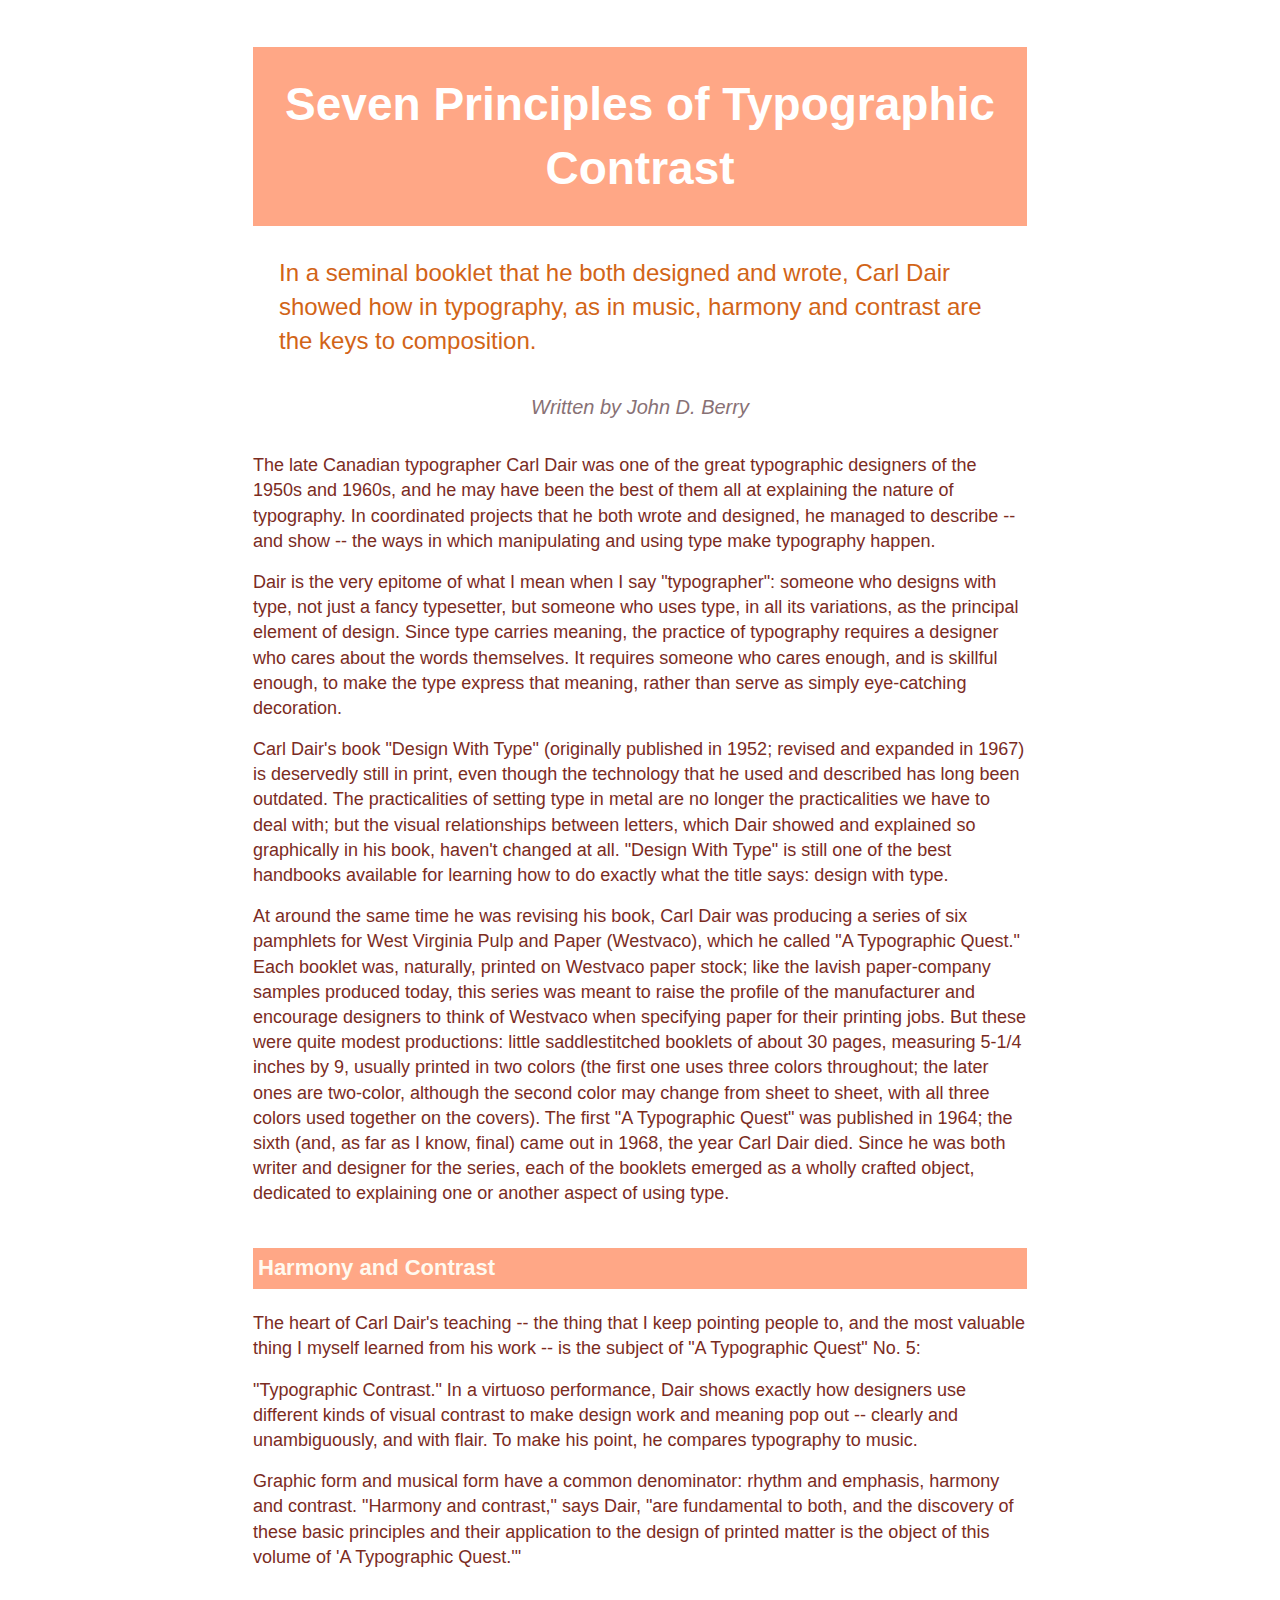
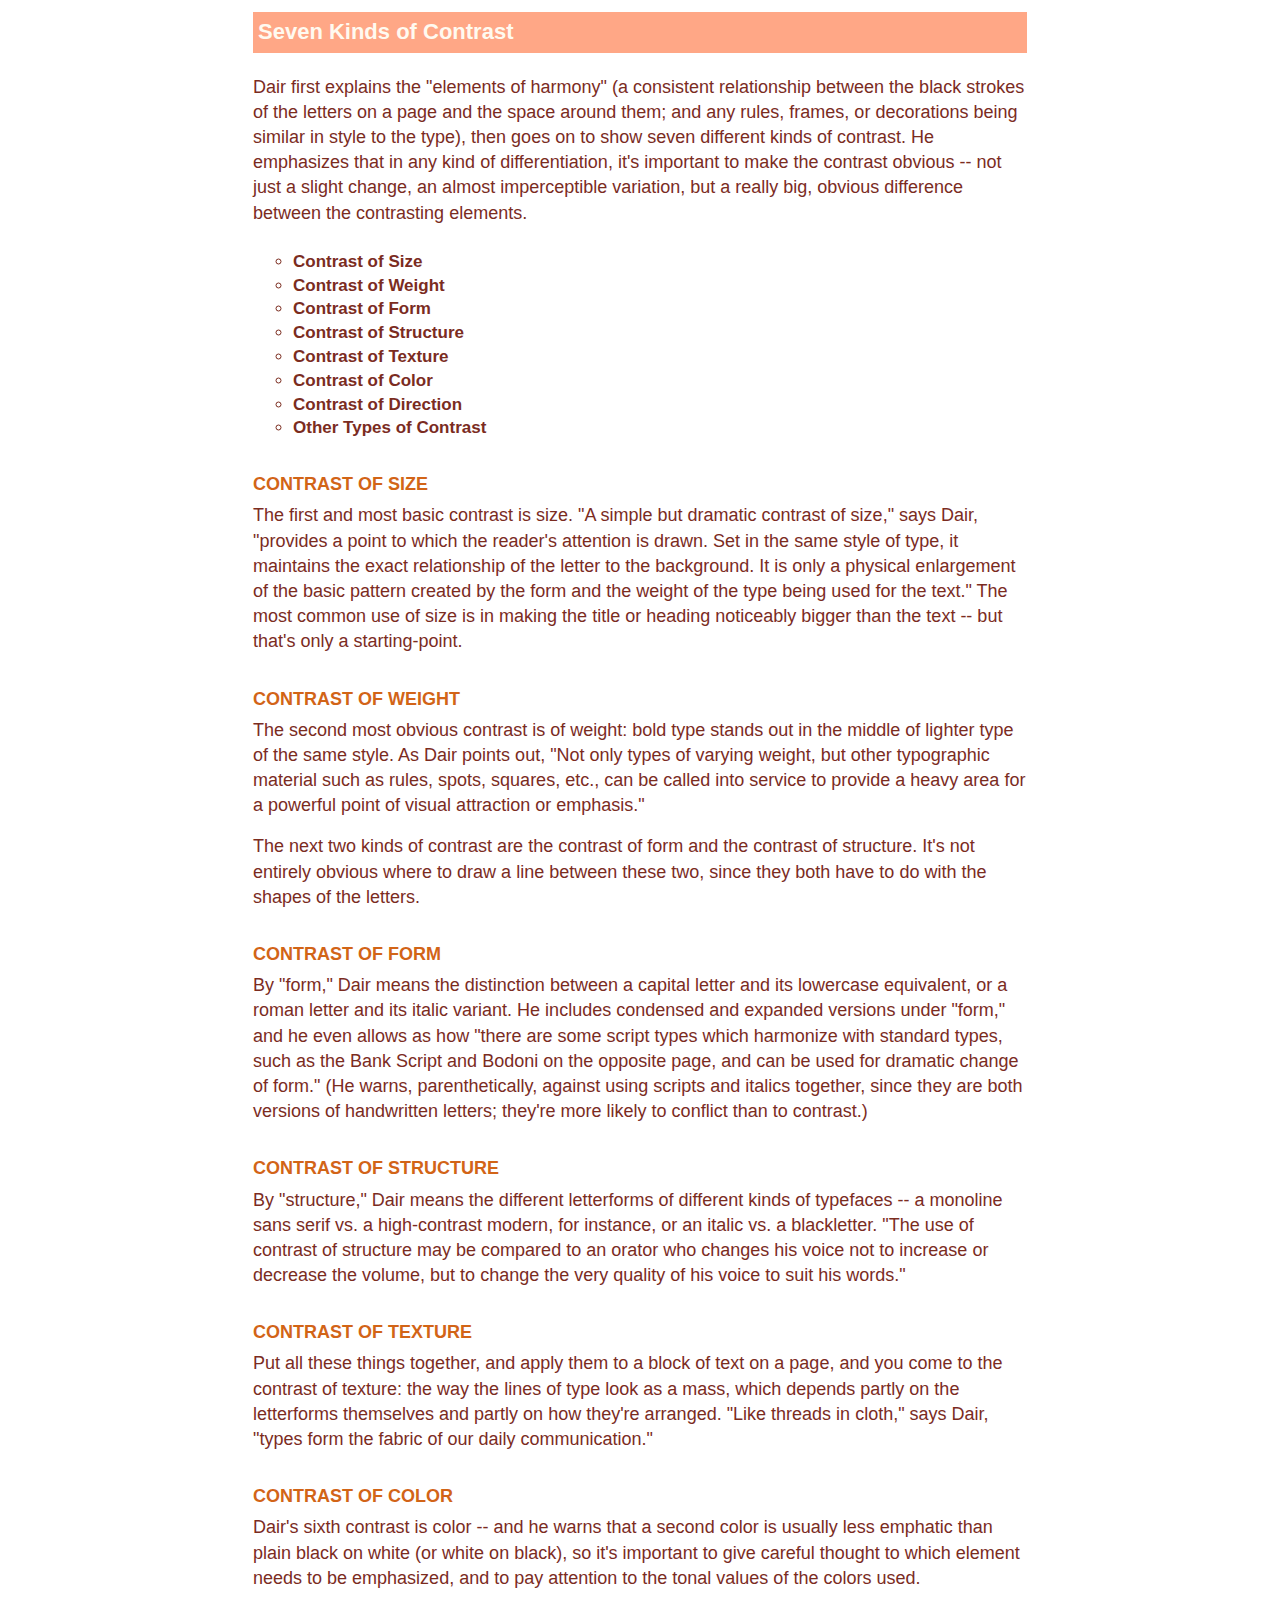
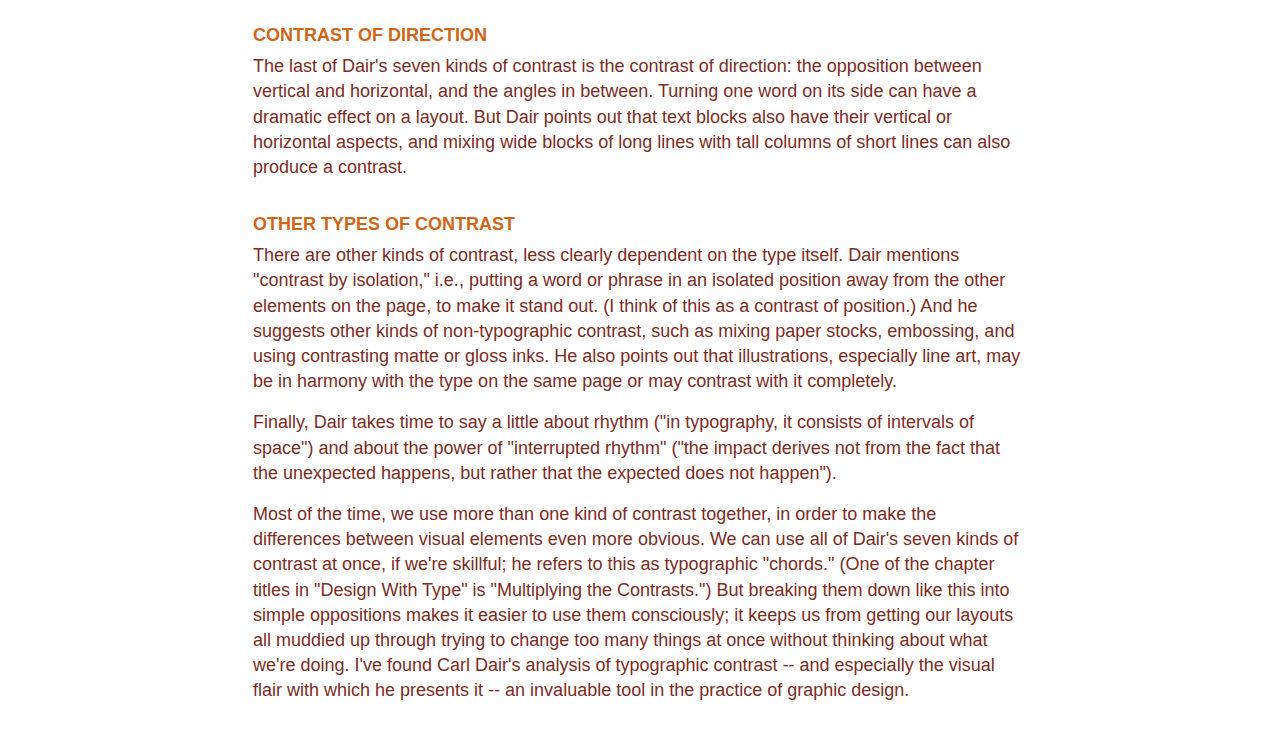
<file: index.html>
<!DOCTYPE html>
<head>
	<title>Seven Priciples of Typographic Contrast</title>
	<link rel="stylesheet" href="style.css">
</head>
<body>

	<h1>Seven Principles of Typographic Contrast</h1>

	<h2>In a seminal booklet that he both designed and wrote, Carl Dair showed how in typography, as in music, harmony and contrast are the keys to composition.</h2>

	<em>Written by John D. Berry</em>

	<p>The late Canadian typographer Carl Dair was one of the great typographic designers of the 1950s and 1960s, and he may have been the best of them all at explaining the nature of typography. In coordinated projects that he both wrote and designed, he managed to describe -- and show -- the ways in which manipulating and using type make typography happen.</p>

	<p>Dair is the very epitome of what I mean when I say "typographer": someone who designs with type, not just a fancy typesetter, but someone who uses type, in all its variations, as the principal element of design. Since type carries meaning, the practice of typography requires a designer who cares about the words themselves. It requires someone who cares enough, and is skillful enough, to make the type express that meaning, rather than serve as simply eye-catching decoration.</p>

	<p>Carl Dair's book "Design With Type" (originally published in 1952; revised and expanded in 1967) is deservedly still in print, even though the technology that he used and described has long been outdated. The practicalities of setting type in metal are no longer the practicalities we have to deal with; but the visual relationships between letters, which Dair showed and explained so graphically in his book, haven't changed at all. "Design With Type" is still one of the best handbooks available for learning how to do exactly what the title says: design with type.</p>

	<p>At around the same time he was revising his book, Carl Dair was producing a series of six pamphlets for West Virginia Pulp and Paper (Westvaco), which he called "A Typographic Quest." Each booklet was, naturally, printed on Westvaco paper stock; like the lavish paper-company samples produced today, this series was meant to raise the profile of the manufacturer and encourage designers to think of Westvaco when specifying paper for their printing jobs. But these were quite modest productions: little saddlestitched booklets of about 30 pages, measuring 5-1/4 inches by 9, usually printed in two colors (the first one uses three colors throughout; the later ones are two-color, although the second color may change from sheet to sheet, with all three colors used together on the covers). The first "A Typographic Quest" was published in 1964; the sixth (and, as far as I know, final) came out in 1968, the year Carl Dair died. Since he was both writer and designer for the series, each of the booklets emerged as a wholly crafted object, dedicated to explaining one or another aspect of using type.</p>

	<h3>Harmony and Contrast</h3>

	<p>The heart of Carl Dair's teaching -- the thing that I keep pointing people to, and the most valuable thing I myself learned from his work -- is the subject of "A Typographic Quest" No. 5:</p> 

	<p>"Typographic Contrast." In a virtuoso performance, Dair shows exactly how designers use different kinds of visual contrast to make design work and meaning pop out -- clearly and unambiguously, and with flair. To make his point, he compares typography to music.</p>

	<p>Graphic form and musical form have a common denominator: rhythm and emphasis, harmony and contrast. "Harmony and contrast," says Dair, "are fundamental to both, and the discovery of these basic principles and their application to the design of printed matter is the object of this volume of 'A Typographic Quest.'"</p>

	<h3>Seven Kinds of Contrast</h3>

	<p>Dair first explains the "elements of harmony" (a consistent relationship between the black strokes of the letters on a page and the space around them; and any rules, frames, or decorations being similar in style to the type), then goes on to show seven different kinds of contrast. He emphasizes that in any kind of differentiation, it's important to make the contrast obvious -- not just a slight change, an almost imperceptible variation, but a really big, obvious difference between the contrasting elements.</p>

	<ul>
		<li>Contrast of Size</li>
		<li>Contrast of Weight</li>
		<li>Contrast of Form</li>
		<li>Contrast of Structure</li>
		<li>Contrast of Texture</li>
		<li>Contrast of Color</li>
		<li>Contrast of Direction</li>
		<li>Other Types of Contrast</li>
	</ul>

	<h4>Contrast of Size</h4>

	<p>The first and most basic contrast is size. "A simple but dramatic contrast of size," says Dair, "provides a point to which the reader's attention is drawn. Set in the same style of type, it maintains the exact relationship of the letter to the background. It is only a physical enlargement of the basic pattern created by the form and the weight of the type being used for the text." The most common use of size is in making the title or heading noticeably bigger than the text -- but that's only a starting-point.</p>

	<h4>Contrast of Weight</h4>

	<p>The second most obvious contrast is of weight: bold type stands out in the middle of lighter type of the same style. As Dair points out, "Not only types of varying weight, but other typographic material such as rules, spots, squares, etc., can be called into service to provide a heavy area for a powerful point of visual attraction or emphasis."</p>

	<p>The next two kinds of contrast are the contrast of form and the contrast of structure. It's not entirely obvious where to draw a line between these two, since they both have to do with the shapes of the letters.</p>

	<h4>Contrast of Form</h4>

	<p>By "form," Dair means the distinction between a capital letter and its lowercase equivalent, or a roman letter and its italic variant. He includes condensed and expanded versions under "form," and he even allows as how "there are some script types which harmonize with standard types, such as the Bank Script and Bodoni on the opposite page, and can be used for dramatic change of form." (He warns, parenthetically, against using scripts and italics together, since they are both versions of handwritten letters; they're more likely to conflict than to contrast.)</p>

	<h4>Contrast of Structure</h4>

	<p>By "structure," Dair means the different letterforms of different kinds of typefaces -- a monoline sans serif vs. a high-contrast modern, for instance, or an italic vs. a blackletter. "The use of contrast of structure may be compared to an orator who changes his voice not to increase or decrease the volume, but to change the very quality of his voice to suit his words."<p>

	<h4>Contrast of Texture</h4>

	<p>Put all these things together, and apply them to a block of text on a page, and you come to the contrast of texture: the way the lines of type look as a mass, which depends partly on the letterforms themselves and partly on how they're arranged. "Like threads in cloth," says Dair, "types form the fabric of our daily communication."</p>

	<h4>Contrast of Color</h4>

	<p>Dair's sixth contrast is color -- and he warns that a second color is usually less emphatic than plain black on white (or white on black), so it's important to give careful thought to which element needs to be emphasized, and to pay attention to the tonal values of the colors used.</p>

	<h4>Contrast of Direction</h4>

	<p>The last of Dair's seven kinds of contrast is the contrast of direction: the opposition between vertical and horizontal, and the angles in between. Turning one word on its side can have a dramatic effect on a layout. But Dair points out that text blocks also have their vertical or horizontal aspects, and mixing wide blocks of long lines with tall columns of short lines can also produce a contrast.</p>

	<h4>Other Types of Contrast</h4>

	<p>There are other kinds of contrast, less clearly dependent on the type itself. Dair mentions "contrast by isolation," i.e., putting a word or phrase in an isolated position away from the other elements on the page, to make it stand out. (I think of this as a contrast of position.) And he suggests other kinds of non-typographic contrast, such as mixing paper stocks, embossing, and using contrasting matte or gloss inks. He also points out that illustrations, especially line art, may be in harmony with the type on the same page or may contrast with it completely.</p>

	<p>Finally, Dair takes time to say a little about rhythm ("in typography, it consists of intervals of space") and about the power of "interrupted rhythm" ("the impact derives not from the fact that the unexpected happens, but rather that the expected does not happen").</p>

	<p>Most of the time, we use more than one kind of contrast together, in order to make the differences between visual elements even more obvious. We can use all of Dair's seven kinds of contrast at once, if we're skillful; he refers to this as typographic "chords." (One of the chapter titles in "Design With Type" is "Multiplying the Contrasts.") But breaking them down like this into simple oppositions makes it easier to use them consciously; it keeps us from getting our layouts all muddied up through trying to change too many things at once without thinking about what we're doing. I've found Carl Dair's analysis of typographic contrast -- and especially the visual flair with which he presents it -- an invaluable tool in the practice of graphic design.</p>





</body>
</file>
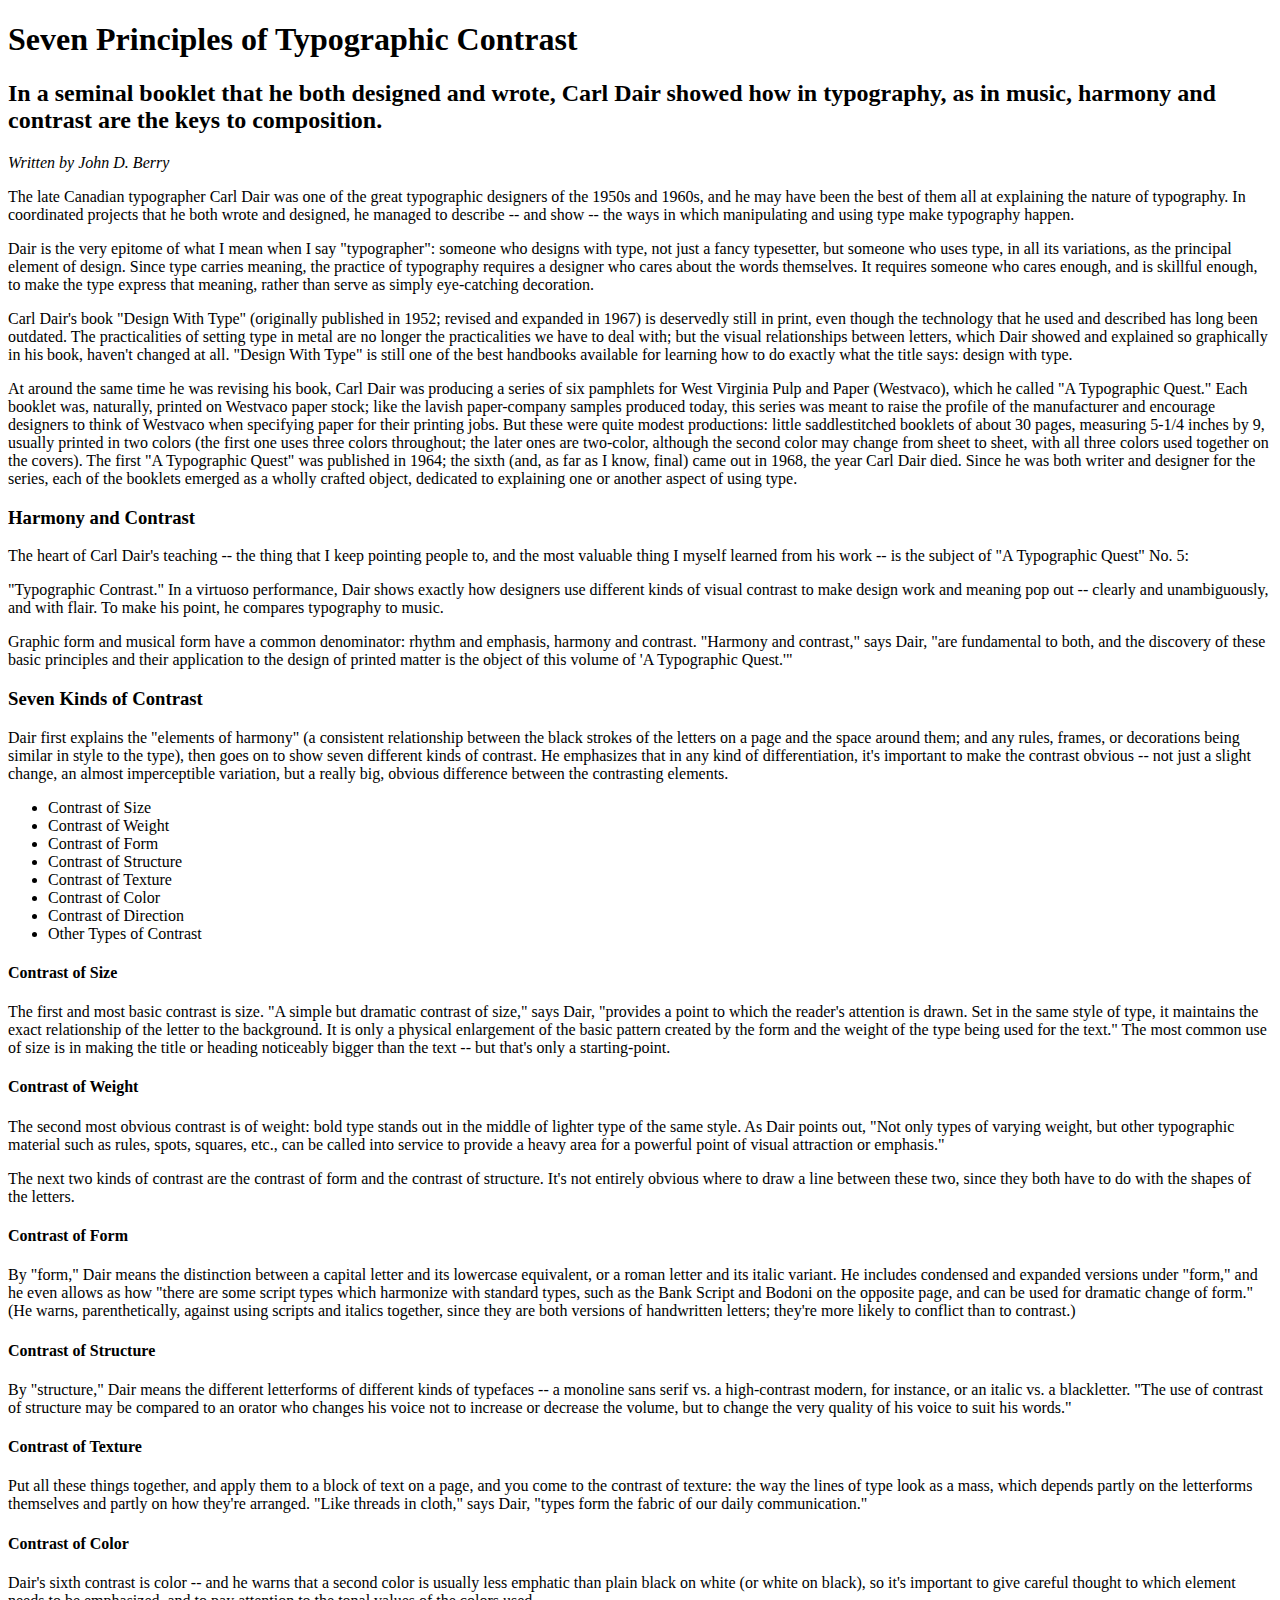
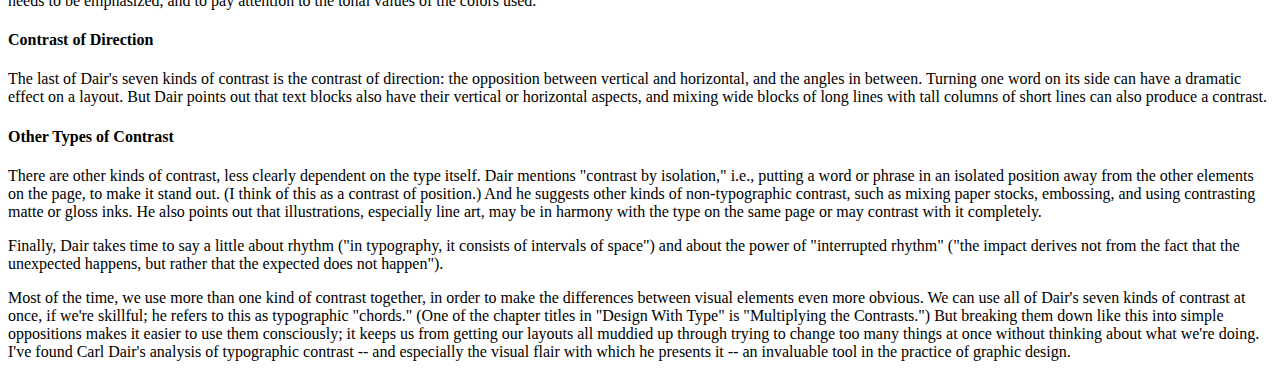
<file: markup/index.html>
<!DOCTYPE html>
<head>
	<title>Seven Priciples of Typographic Contrast</title>
</head>
<body>

	<h1>Seven Principles of Typographic Contrast</h1>

	<h2>In a seminal booklet that he both designed and wrote, Carl Dair showed how in typography, as in music, harmony and contrast are the keys to composition.</h2>

	<em>Written by John D. Berry</em>

	<p>The late Canadian typographer Carl Dair was one of the great typographic designers of the 1950s and 1960s, and he may have been the best of them all at explaining the nature of typography. In coordinated projects that he both wrote and designed, he managed to describe -- and show -- the ways in which manipulating and using type make typography happen.</p>

	<p>Dair is the very epitome of what I mean when I say "typographer": someone who designs with type, not just a fancy typesetter, but someone who uses type, in all its variations, as the principal element of design. Since type carries meaning, the practice of typography requires a designer who cares about the words themselves. It requires someone who cares enough, and is skillful enough, to make the type express that meaning, rather than serve as simply eye-catching decoration.</p>

	<p>Carl Dair's book "Design With Type" (originally published in 1952; revised and expanded in 1967) is deservedly still in print, even though the technology that he used and described has long been outdated. The practicalities of setting type in metal are no longer the practicalities we have to deal with; but the visual relationships between letters, which Dair showed and explained so graphically in his book, haven't changed at all. "Design With Type" is still one of the best handbooks available for learning how to do exactly what the title says: design with type.</p>

	<p>At around the same time he was revising his book, Carl Dair was producing a series of six pamphlets for West Virginia Pulp and Paper (Westvaco), which he called "A Typographic Quest." Each booklet was, naturally, printed on Westvaco paper stock; like the lavish paper-company samples produced today, this series was meant to raise the profile of the manufacturer and encourage designers to think of Westvaco when specifying paper for their printing jobs. But these were quite modest productions: little saddlestitched booklets of about 30 pages, measuring 5-1/4 inches by 9, usually printed in two colors (the first one uses three colors throughout; the later ones are two-color, although the second color may change from sheet to sheet, with all three colors used together on the covers). The first "A Typographic Quest" was published in 1964; the sixth (and, as far as I know, final) came out in 1968, the year Carl Dair died. Since he was both writer and designer for the series, each of the booklets emerged as a wholly crafted object, dedicated to explaining one or another aspect of using type.</p>

	<h3>Harmony and Contrast</h3>

	<p>The heart of Carl Dair's teaching -- the thing that I keep pointing people to, and the most valuable thing I myself learned from his work -- is the subject of "A Typographic Quest" No. 5:</p> 

	<p>"Typographic Contrast." In a virtuoso performance, Dair shows exactly how designers use different kinds of visual contrast to make design work and meaning pop out -- clearly and unambiguously, and with flair. To make his point, he compares typography to music.</p>

	<p>Graphic form and musical form have a common denominator: rhythm and emphasis, harmony and contrast. "Harmony and contrast," says Dair, "are fundamental to both, and the discovery of these basic principles and their application to the design of printed matter is the object of this volume of 'A Typographic Quest.'"</p>

	<h3>Seven Kinds of Contrast</h3>

	<p>Dair first explains the "elements of harmony" (a consistent relationship between the black strokes of the letters on a page and the space around them; and any rules, frames, or decorations being similar in style to the type), then goes on to show seven different kinds of contrast. He emphasizes that in any kind of differentiation, it's important to make the contrast obvious -- not just a slight change, an almost imperceptible variation, but a really big, obvious difference between the contrasting elements.</p>

	<ul>
		<li>Contrast of Size</li>
		<li>Contrast of Weight</li>
		<li>Contrast of Form</li>
		<li>Contrast of Structure</li>
		<li>Contrast of Texture</li>
		<li>Contrast of Color</li>
		<li>Contrast of Direction</li>
		<li>Other Types of Contrast</li>
	</ul>

	<h4>Contrast of Size</h4>

	<p>The first and most basic contrast is size. "A simple but dramatic contrast of size," says Dair, "provides a point to which the reader's attention is drawn. Set in the same style of type, it maintains the exact relationship of the letter to the background. It is only a physical enlargement of the basic pattern created by the form and the weight of the type being used for the text." The most common use of size is in making the title or heading noticeably bigger than the text -- but that's only a starting-point.</p>

	<h4>Contrast of Weight</h4>

	<p>The second most obvious contrast is of weight: bold type stands out in the middle of lighter type of the same style. As Dair points out, "Not only types of varying weight, but other typographic material such as rules, spots, squares, etc., can be called into service to provide a heavy area for a powerful point of visual attraction or emphasis."</p>

	<p>The next two kinds of contrast are the contrast of form and the contrast of structure. It's not entirely obvious where to draw a line between these two, since they both have to do with the shapes of the letters.</p>

	<h4>Contrast of Form</h4>

	<p>By "form," Dair means the distinction between a capital letter and its lowercase equivalent, or a roman letter and its italic variant. He includes condensed and expanded versions under "form," and he even allows as how "there are some script types which harmonize with standard types, such as the Bank Script and Bodoni on the opposite page, and can be used for dramatic change of form." (He warns, parenthetically, against using scripts and italics together, since they are both versions of handwritten letters; they're more likely to conflict than to contrast.)</p>

	<h4>Contrast of Structure</h4>

	<p>By "structure," Dair means the different letterforms of different kinds of typefaces -- a monoline sans serif vs. a high-contrast modern, for instance, or an italic vs. a blackletter. "The use of contrast of structure may be compared to an orator who changes his voice not to increase or decrease the volume, but to change the very quality of his voice to suit his words."<p>

	<h4>Contrast of Texture</h4>

	<p>Put all these things together, and apply them to a block of text on a page, and you come to the contrast of texture: the way the lines of type look as a mass, which depends partly on the letterforms themselves and partly on how they're arranged. "Like threads in cloth," says Dair, "types form the fabric of our daily communication."</p>

	<h4>Contrast of Color</h4>

	<p>Dair's sixth contrast is color -- and he warns that a second color is usually less emphatic than plain black on white (or white on black), so it's important to give careful thought to which element needs to be emphasized, and to pay attention to the tonal values of the colors used.</p>

	<h4>Contrast of Direction</h4>

	<p>The last of Dair's seven kinds of contrast is the contrast of direction: the opposition between vertical and horizontal, and the angles in between. Turning one word on its side can have a dramatic effect on a layout. But Dair points out that text blocks also have their vertical or horizontal aspects, and mixing wide blocks of long lines with tall columns of short lines can also produce a contrast.</p>

	<h4>Other Types of Contrast</h4>

	<p>There are other kinds of contrast, less clearly dependent on the type itself. Dair mentions "contrast by isolation," i.e., putting a word or phrase in an isolated position away from the other elements on the page, to make it stand out. (I think of this as a contrast of position.) And he suggests other kinds of non-typographic contrast, such as mixing paper stocks, embossing, and using contrasting matte or gloss inks. He also points out that illustrations, especially line art, may be in harmony with the type on the same page or may contrast with it completely.</p>

	<p>Finally, Dair takes time to say a little about rhythm ("in typography, it consists of intervals of space") and about the power of "interrupted rhythm" ("the impact derives not from the fact that the unexpected happens, but rather that the expected does not happen").</p>

	<p>Most of the time, we use more than one kind of contrast together, in order to make the differences between visual elements even more obvious. We can use all of Dair's seven kinds of contrast at once, if we're skillful; he refers to this as typographic "chords." (One of the chapter titles in "Design With Type" is "Multiplying the Contrasts.") But breaking them down like this into simple oppositions makes it easier to use them consciously; it keeps us from getting our layouts all muddied up through trying to change too many things at once without thinking about what we're doing. I've found Carl Dair's analysis of typographic contrast -- and especially the visual flair with which he presents it -- an invaluable tool in the practice of graphic design.</p>





</body>
</file>
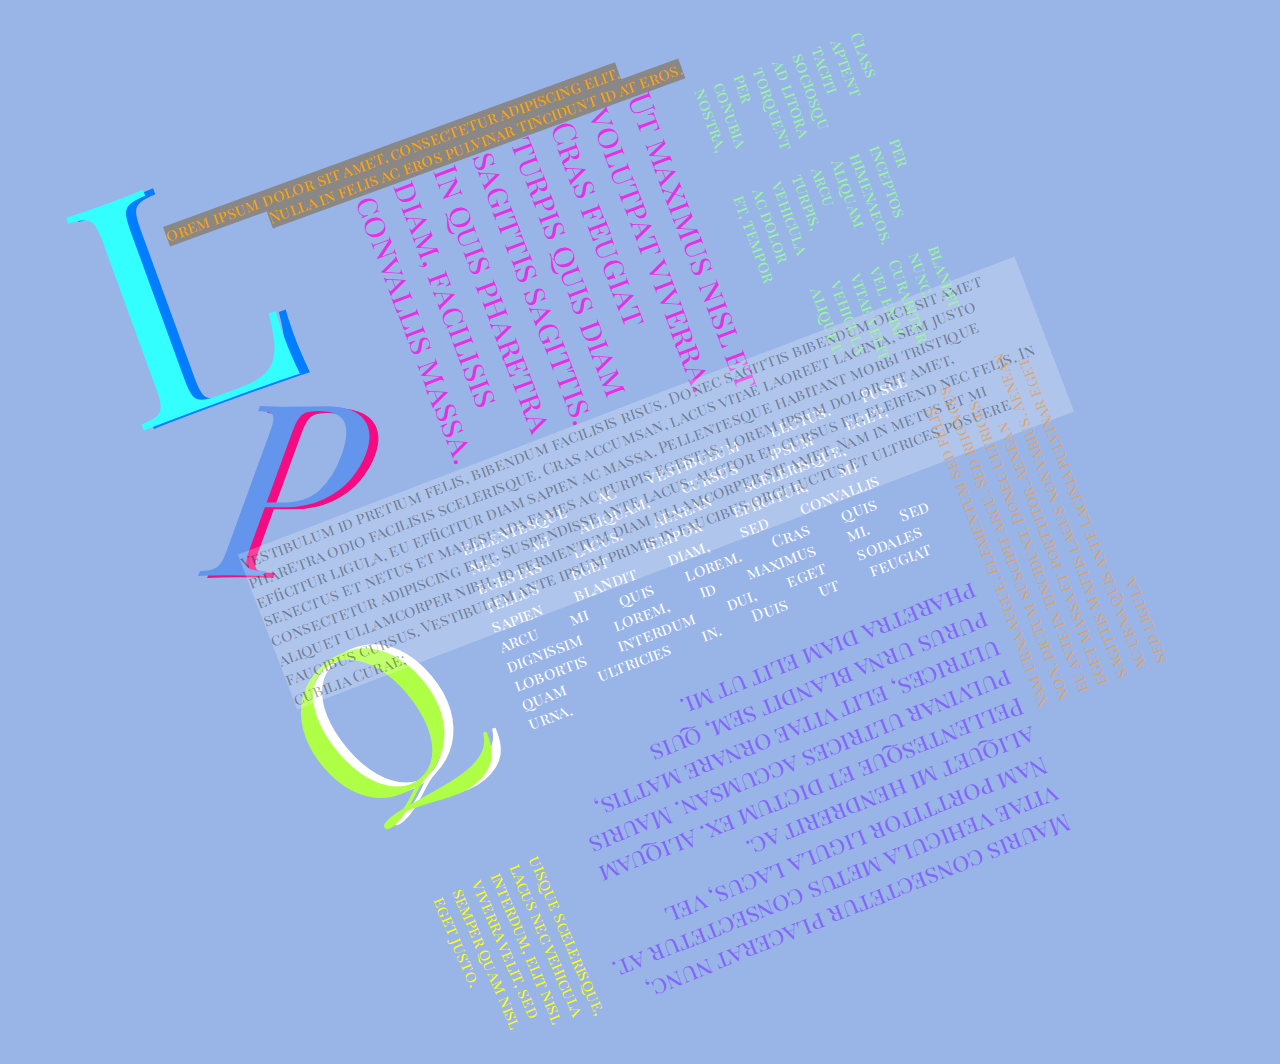
<file: type/index.html>
<!DOCTYPE html>
<head>
	<title>Type</title>
	<link rel="stylesheet" href="styles.css">
	<link href="https://fonts.googleapis.com/css2?family=Playfair+Display+SC:wght@700&display=swap" rel="stylesheet">
</head>
<body>
	
	<main>
		<p><span class="letter-1">L</span><span class="letter-2">orem ipsum dolor sit amet, consectetur adipiscing elit.</span><span class="letter-3"> Nulla in felis ac eros pulvinar tincidunt id at eros. </span><apan class="letter-4">Ut maximus nisl et volutpat viverra. Cras feugiat turpis quis diam sagittis sagittis. In quis pharetra diam, facilisis convallis massa.</apan><span class="letter-5">P</span><span class="letter-6">ellentesque ac vestibulum lectus. Fusce nec mi aliquam, cursus ipsum eget, egestas lacus. Aenean scelerisque, tellus eget tempor efficitur, mi sapien blandit diam, sed convallis arcu mi quis lorem. Cras quis dignissim lorem, id maximus mi. Sed lobortis interdum dui, eget sodales quam ultricies in. Duis ut feugiat urna.</span></p>

		<p><span class="letter-7">Q</span><span class="letter-8">uisque scelerisque, lacus nec vehicula interdum, elit nisl viverra velit, sed semper quam nisl eget justo.</span> <span class="letter-9">Vestibulum id pretium felis, bibendum facilisis risus. Donec sagittis bibendum orci, sit amet pharetra odio facilisis scelerisque. Cras accumsan, lacus vitae laoreet lacinia, sem justo efficitur ligula, eu efficitur diam sapien ac massa. Pellentesque habitant morbi tristique senectus et netus et malesuada fames ac turpis egestas. Lorem ipsum dolor sit amet, consectetur adipiscing elit. Suspendisse ante lacus, auctor eu cursus et, eleifend nec felis. In aliquet ullamcorper nibh, id fermentum diam ullamcorper sit amet. Nam in metus et mi faucibus cursus. Vestibulum ante ipsum primis in faucibus orci luctus et ultrices posuere cubilia Curae;</span></p>

		<p><span class="letter-10">Mauris consectetur placerat nunc, vitae vehicula metus consectetur at. Nam porttitor ligula lacus, vel aliquet mi hendrerit ac. Pellentesque et dictum ex. Aliquam pulvinar ultrices accumsan. Mauris ultrices, elit vitae ornare mattis, purus urna blandit sem, quis pharetra diam elit ut mi. </span><span class="letter-11">Class aptent taciti sociosqu ad litora torquent per conubia nostra, per inceptos himenaeos. Aliquam arcu turpis, vehicula ac dolor et, tempor blandit nunc. Curabitur vel enim vitae velit vehicula aliquet.</span> <span class="letter-12">Nam urna augue, elementum sed felis non, dictum suscipit arcu. Sed rhoncus eu ante in tincidunt. Donec ultrices eget massa et porttitor. Aenean sagittis mattis lacus non varius. Aenean ac urna quis ante lacinia pulvinar eget sed ligula.</span></p>
	</main>
</body>
</file>
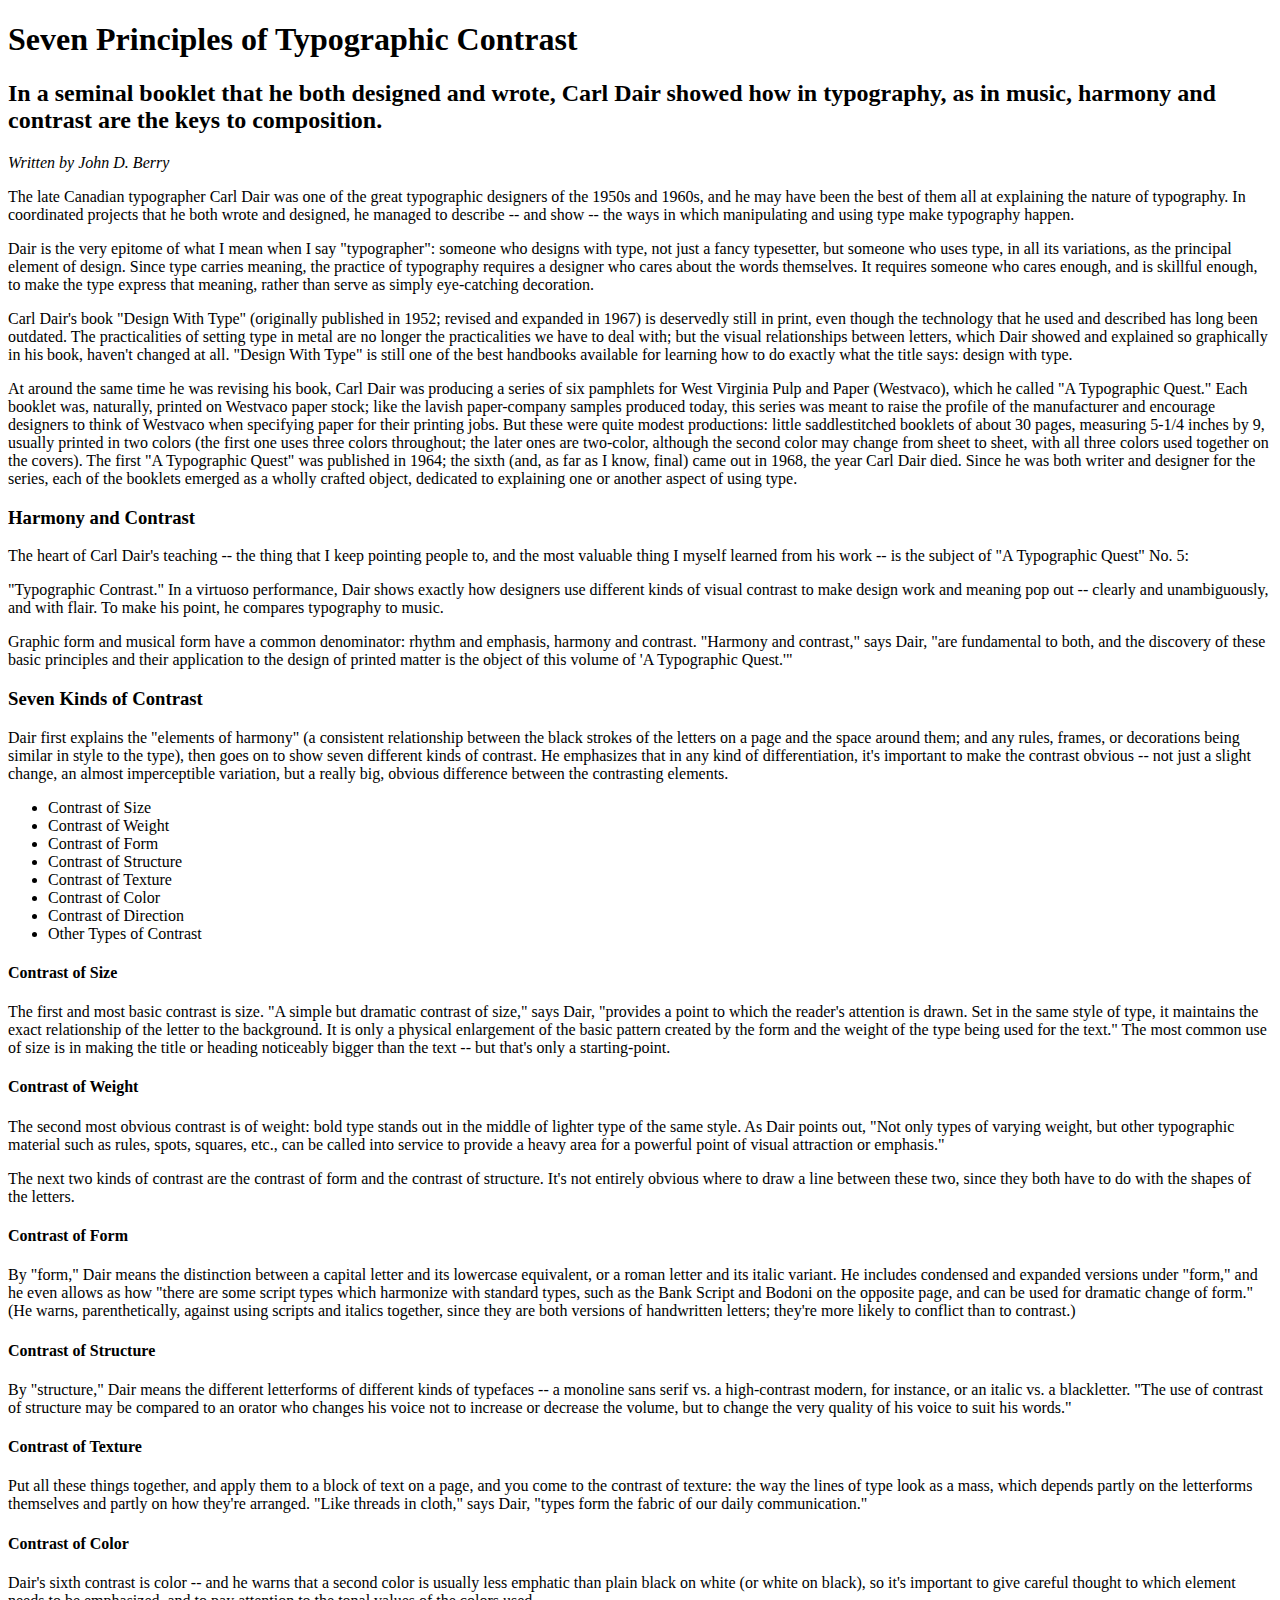
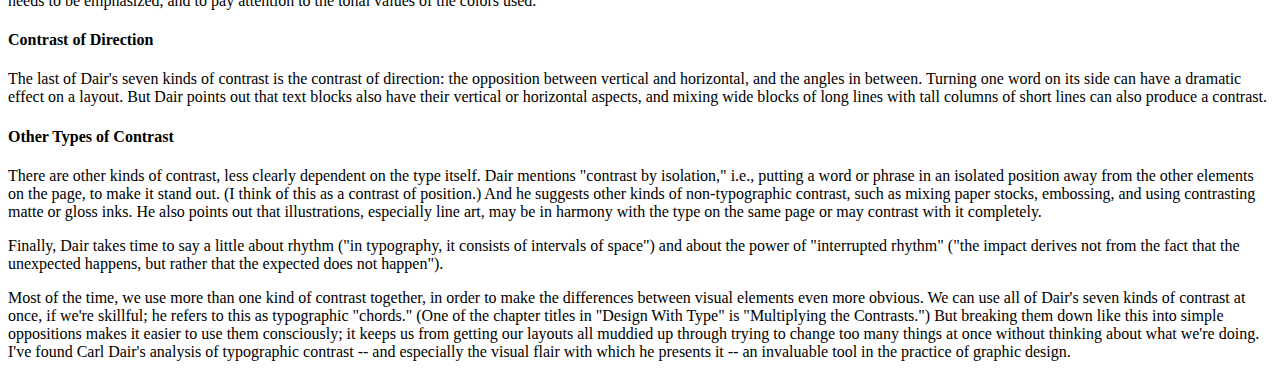
<file: path/to/index.html>
<!DOCTYPE html>
<head>
	<title>Seven Priciples of Typographic Contrast</title>
</head>
<body>

	<h1>Seven Principles of Typographic Contrast</h1>

	<h2>In a seminal booklet that he both designed and wrote, Carl Dair showed how in typography, as in music, harmony and contrast are the keys to composition.</h2>

	<em>Written by John D. Berry</em>

	<p>The late Canadian typographer Carl Dair was one of the great typographic designers of the 1950s and 1960s, and he may have been the best of them all at explaining the nature of typography. In coordinated projects that he both wrote and designed, he managed to describe -- and show -- the ways in which manipulating and using type make typography happen.</p>

	<p>Dair is the very epitome of what I mean when I say "typographer": someone who designs with type, not just a fancy typesetter, but someone who uses type, in all its variations, as the principal element of design. Since type carries meaning, the practice of typography requires a designer who cares about the words themselves. It requires someone who cares enough, and is skillful enough, to make the type express that meaning, rather than serve as simply eye-catching decoration.</p>

	<p>Carl Dair's book "Design With Type" (originally published in 1952; revised and expanded in 1967) is deservedly still in print, even though the technology that he used and described has long been outdated. The practicalities of setting type in metal are no longer the practicalities we have to deal with; but the visual relationships between letters, which Dair showed and explained so graphically in his book, haven't changed at all. "Design With Type" is still one of the best handbooks available for learning how to do exactly what the title says: design with type.</p>

	<p>At around the same time he was revising his book, Carl Dair was producing a series of six pamphlets for West Virginia Pulp and Paper (Westvaco), which he called "A Typographic Quest." Each booklet was, naturally, printed on Westvaco paper stock; like the lavish paper-company samples produced today, this series was meant to raise the profile of the manufacturer and encourage designers to think of Westvaco when specifying paper for their printing jobs. But these were quite modest productions: little saddlestitched booklets of about 30 pages, measuring 5-1/4 inches by 9, usually printed in two colors (the first one uses three colors throughout; the later ones are two-color, although the second color may change from sheet to sheet, with all three colors used together on the covers). The first "A Typographic Quest" was published in 1964; the sixth (and, as far as I know, final) came out in 1968, the year Carl Dair died. Since he was both writer and designer for the series, each of the booklets emerged as a wholly crafted object, dedicated to explaining one or another aspect of using type.</p>

	<h3>Harmony and Contrast</h3>

	<p>The heart of Carl Dair's teaching -- the thing that I keep pointing people to, and the most valuable thing I myself learned from his work -- is the subject of "A Typographic Quest" No. 5:</p> 

	<p>"Typographic Contrast." In a virtuoso performance, Dair shows exactly how designers use different kinds of visual contrast to make design work and meaning pop out -- clearly and unambiguously, and with flair. To make his point, he compares typography to music.</p>

	<p>Graphic form and musical form have a common denominator: rhythm and emphasis, harmony and contrast. "Harmony and contrast," says Dair, "are fundamental to both, and the discovery of these basic principles and their application to the design of printed matter is the object of this volume of 'A Typographic Quest.'"</p>

	<h3>Seven Kinds of Contrast</h3>

	<p>Dair first explains the "elements of harmony" (a consistent relationship between the black strokes of the letters on a page and the space around them; and any rules, frames, or decorations being similar in style to the type), then goes on to show seven different kinds of contrast. He emphasizes that in any kind of differentiation, it's important to make the contrast obvious -- not just a slight change, an almost imperceptible variation, but a really big, obvious difference between the contrasting elements.</p>

	<ul>
		<li>Contrast of Size</li>
		<li>Contrast of Weight</li>
		<li>Contrast of Form</li>
		<li>Contrast of Structure</li>
		<li>Contrast of Texture</li>
		<li>Contrast of Color</li>
		<li>Contrast of Direction</li>
		<li>Other Types of Contrast</li>
	</ul>

	<h4>Contrast of Size</h4>

	<p>The first and most basic contrast is size. "A simple but dramatic contrast of size," says Dair, "provides a point to which the reader's attention is drawn. Set in the same style of type, it maintains the exact relationship of the letter to the background. It is only a physical enlargement of the basic pattern created by the form and the weight of the type being used for the text." The most common use of size is in making the title or heading noticeably bigger than the text -- but that's only a starting-point.</p>

	<h4>Contrast of Weight</h4>

	<p>The second most obvious contrast is of weight: bold type stands out in the middle of lighter type of the same style. As Dair points out, "Not only types of varying weight, but other typographic material such as rules, spots, squares, etc., can be called into service to provide a heavy area for a powerful point of visual attraction or emphasis."</p>

	<p>The next two kinds of contrast are the contrast of form and the contrast of structure. It's not entirely obvious where to draw a line between these two, since they both have to do with the shapes of the letters.</p>

	<h4>Contrast of Form</h4>

	<p>By "form," Dair means the distinction between a capital letter and its lowercase equivalent, or a roman letter and its italic variant. He includes condensed and expanded versions under "form," and he even allows as how "there are some script types which harmonize with standard types, such as the Bank Script and Bodoni on the opposite page, and can be used for dramatic change of form." (He warns, parenthetically, against using scripts and italics together, since they are both versions of handwritten letters; they're more likely to conflict than to contrast.)</p>

	<h4>Contrast of Structure</h4>

	<p>By "structure," Dair means the different letterforms of different kinds of typefaces -- a monoline sans serif vs. a high-contrast modern, for instance, or an italic vs. a blackletter. "The use of contrast of structure may be compared to an orator who changes his voice not to increase or decrease the volume, but to change the very quality of his voice to suit his words."<p>

	<h4>Contrast of Texture</h4>

	<p>Put all these things together, and apply them to a block of text on a page, and you come to the contrast of texture: the way the lines of type look as a mass, which depends partly on the letterforms themselves and partly on how they're arranged. "Like threads in cloth," says Dair, "types form the fabric of our daily communication."</p>

	<h4>Contrast of Color</h4>

	<p>Dair's sixth contrast is color -- and he warns that a second color is usually less emphatic than plain black on white (or white on black), so it's important to give careful thought to which element needs to be emphasized, and to pay attention to the tonal values of the colors used.</p>

	<h4>Contrast of Direction</h4>

	<p>The last of Dair's seven kinds of contrast is the contrast of direction: the opposition between vertical and horizontal, and the angles in between. Turning one word on its side can have a dramatic effect on a layout. But Dair points out that text blocks also have their vertical or horizontal aspects, and mixing wide blocks of long lines with tall columns of short lines can also produce a contrast.</p>

	<h4>Other Types of Contrast</h4>

	<p>There are other kinds of contrast, less clearly dependent on the type itself. Dair mentions "contrast by isolation," i.e., putting a word or phrase in an isolated position away from the other elements on the page, to make it stand out. (I think of this as a contrast of position.) And he suggests other kinds of non-typographic contrast, such as mixing paper stocks, embossing, and using contrasting matte or gloss inks. He also points out that illustrations, especially line art, may be in harmony with the type on the same page or may contrast with it completely.</p>

	<p>Finally, Dair takes time to say a little about rhythm ("in typography, it consists of intervals of space") and about the power of "interrupted rhythm" ("the impact derives not from the fact that the unexpected happens, but rather that the expected does not happen").</p>

	<p>Most of the time, we use more than one kind of contrast together, in order to make the differences between visual elements even more obvious. We can use all of Dair's seven kinds of contrast at once, if we're skillful; he refers to this as typographic "chords." (One of the chapter titles in "Design With Type" is "Multiplying the Contrasts.") But breaking them down like this into simple oppositions makes it easier to use them consciously; it keeps us from getting our layouts all muddied up through trying to change too many things at once without thinking about what we're doing. I've found Carl Dair's analysis of typographic contrast -- and especially the visual flair with which he presents it -- an invaluable tool in the practice of graphic design.</p>





</body>
</file>
<file: style.css>
body {
	color: #7b2c1f;
	font-family: Arial, Helvetica, sans-serif;
	font-weight: normal;
	line-height: 1.4;
	font-size: 18px;
	max-width: 43em;
    margin-right: auto;
    margin-left: auto;
    padding: 8px;
    background-image: url("https://images.unsplash.com/photo-1563291074-2bf8677ac0e5?ixlib=rb-1.2.1&ixid=eyJhcHBfaWQiOjEyMDd9&auto=format&fit=crop&w=651&q=80");
  	background-repeat: no-repeat;
  	background-attachment: fixed;
    background-size: cover;
}

h1 {
    text-align: center;
    font-weight: bold;
    font-size: 46px;
    color: white;
    background-color: #ff7f50b0;
    padding: 25px;
    font-family: "Arial Black", Gadget, sans-serif;
}

h2 {
	color: #d26417;
	font-size: 24px;
	font-weight: normal;
	margin-bottom: 36px;
	margin-left: 26px;
    margin-right: 26px;
}

h3 {
	font-size: 22px;
	font-weight: bold;
	color: #fffaf0;
	background-color: #ff7f50b0;
	font-family: "Arial Black", Gadget, sans-serif;
	padding: 5px;
	margin-top: 42px;
}

h4 {
	text-transform: uppercase;
	font-size: 18px;
	font-weight: bold;
	margin-top: 32px;
	margin-bottom: 6px;
	color: #d26417;
    text-decoration: underline;
    text-decoration-color: white;
    text-decoration-style: double;
}

p {
	margin-top: 0;
	margin-bottom: 16px;
}

em {
	color: #887175;
	font-size: 20px;
    margin-bottom: 32px;
    display: block;
    text-align: center;
}

ul {
	font-size: 17px;
	font-weight: bolder;
	margin-top: 24px;
	list-style-type: circle;
}
</file>
<file: type/styles.css>
/* Type */

body {
	background-color: #99b5e7;
	color: black;
	font-family: sans-serif;
	line-height: 1.3;
    font-size: 1em;
    font-family: 'Playfair Display SC', serif;
    margin-right: 5em;
    margin-left: 5em;
    margin-top: 5em;
    max-width: 45em;
}

.letter-1 {
	font-size: 20em;
    position: absolute;
    margin-top: -.03em;
    transform: rotate(-20deg);
    color: #34ffff;
    text-shadow: 10px 2px #007eff;
}

.letter-2 {
	background-color: #8a8787;
    color: #ffa502;
    position: absolute;
    transform: rotate(-20deg);
    margin-left: 4.5em;
    margin-top: 4em;
}

.letter-3{
	background-color: #8a8787;
    color: #ffa502;
    position: absolute;
    transform: rotate(-20deg);
    margin-left: 11em;
    margin-top: 3.3em;
    max-width: 30em;
}

.letter-4{
	color: #e630e6;
    font-size: 2em;
    position: absolute;
    transform: rotate(69.3deg);
    margin-top: 1.5em;
    margin-left: 10em;
    max-width: 10em;
}

.letter-5{
	font-size: 15em;
    color: cornflowerblue;
    position: absolute;
    margin-top: 1em;
    margin-left: .6em;
    transform: skewX(-20deg);
    transform: skewX(-20deg);
    text-shadow: 10px 2px #f50c82;
}

.letter-6{
	color: white;
    word-spacing: 30px;
    position: absolute;
    margin-top: 23em;
    margin-left: 25em;
    transform: rotate(-21deg);
    max-width: 30em;
}

.letter-7{
	color: #b0ff47;
    font-size: 13em;
    position: absolute;
    margin-top: 2.4em;
    transform: rotate(-40deg);
    margin-left: 1em;
    text-shadow: 10px 2px #ffffff;
}

.letter-8{
	color: yellow;
    font-size: 1em;
    position: absolute;
    margin-top: 51em;
    max-width: 11em;
    margin-left: 22em;
    transform: rotate(67deg);
}

.letter-9{
	color: #00000061;
    position: absolute;
    max-width: 52em;
    background-color: #ffffff38;
    margin-left: 10em;
    margin-top: 20em;
    transform: rotate(-21deg);
}

.letter-10{
	color: #8365fb;
    font-size: 1.5em;
    position: absolute;
    transform: rotate(158deg);
    max-width: 20em;
    margin-top: 24em;
    margin-left: 20em;
}

.letter-11{
	color: #9bf79e;
    position: absolute;
    margin-top: 2.4em;
    max-width: 20em;
    margin-left: 37em;
    transform: rotate(70deg);
    column-count: 3;
    column-gap: 20px;
}

.letter-12{
	color: #ea9e4fd1;
    position: absolute;
    transform: rotate(-111deg);
    max-width: 22em;
    margin-top: 23em;
    margin-left: 49em;
}
</file>
